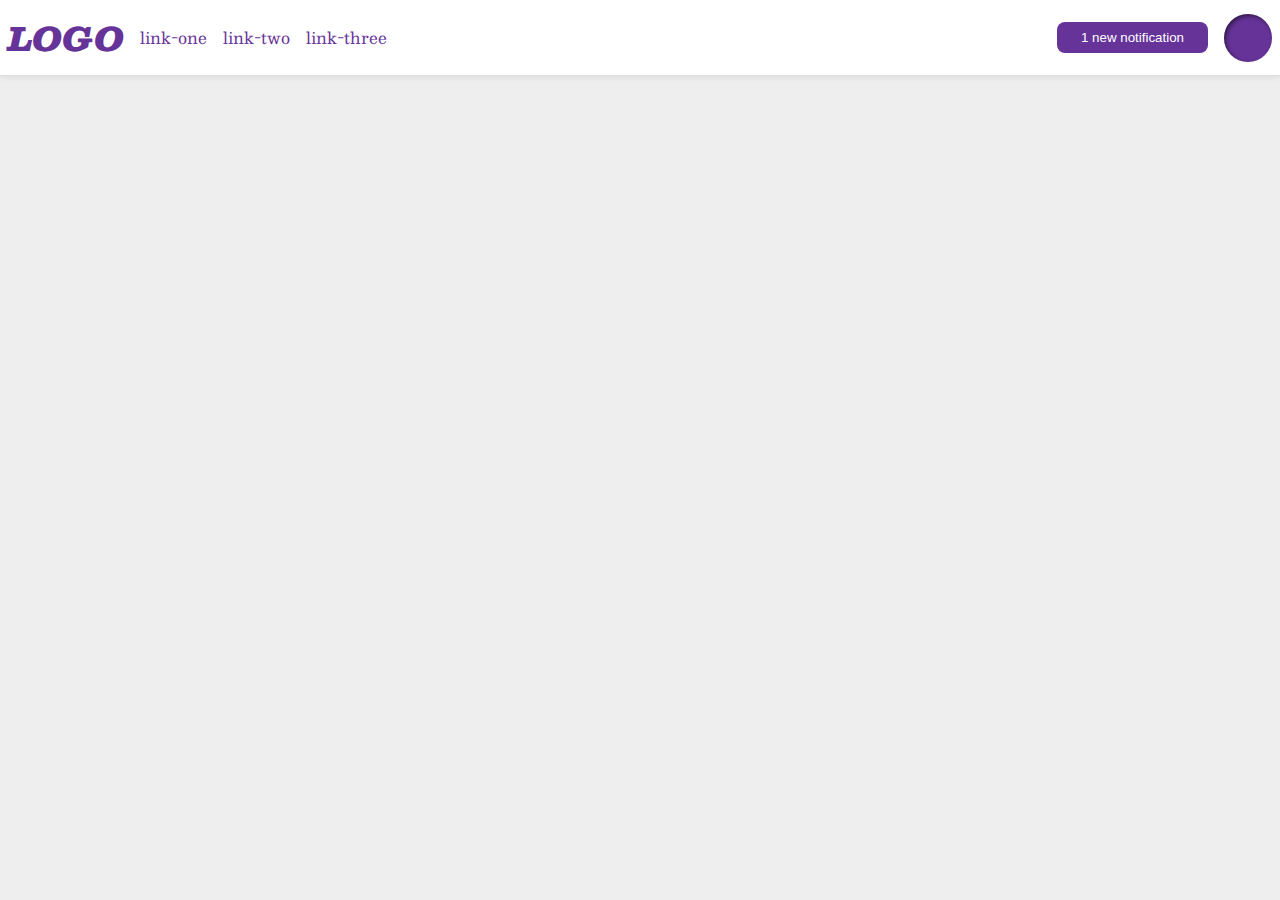
<file: flex/03-flex-header-2/index.html>
<!DOCTYPE html>
<html lang="en">
  <head>
    <meta charset="UTF-8">
    <meta http-equiv="X-UA-Compatible" content="IE=edge">
    <meta name="viewport" content="width=device-width, initial-scale=1.0">
    <title>Flex Header 2</title>
    <link rel="stylesheet" href="style.css">
  </head>
  <body>
    <div class="header">

      <div class="left-container">
        <div class="logo">
          LOGO
        </div>

        <ul class="links">
          <li><a href="google.com">link-one</a></li>
          <li><a href="google.com">link-two</a></li>
          <li><a href="google.com">link-three</a></li>
        </ul>
      </div>
      
      <div class="right-container">
         <button class="notifications">
        1 new notification
        </button>
        <div class="profile-image"></div>
      </div>

    </div>
  </body>
</html>
</file>
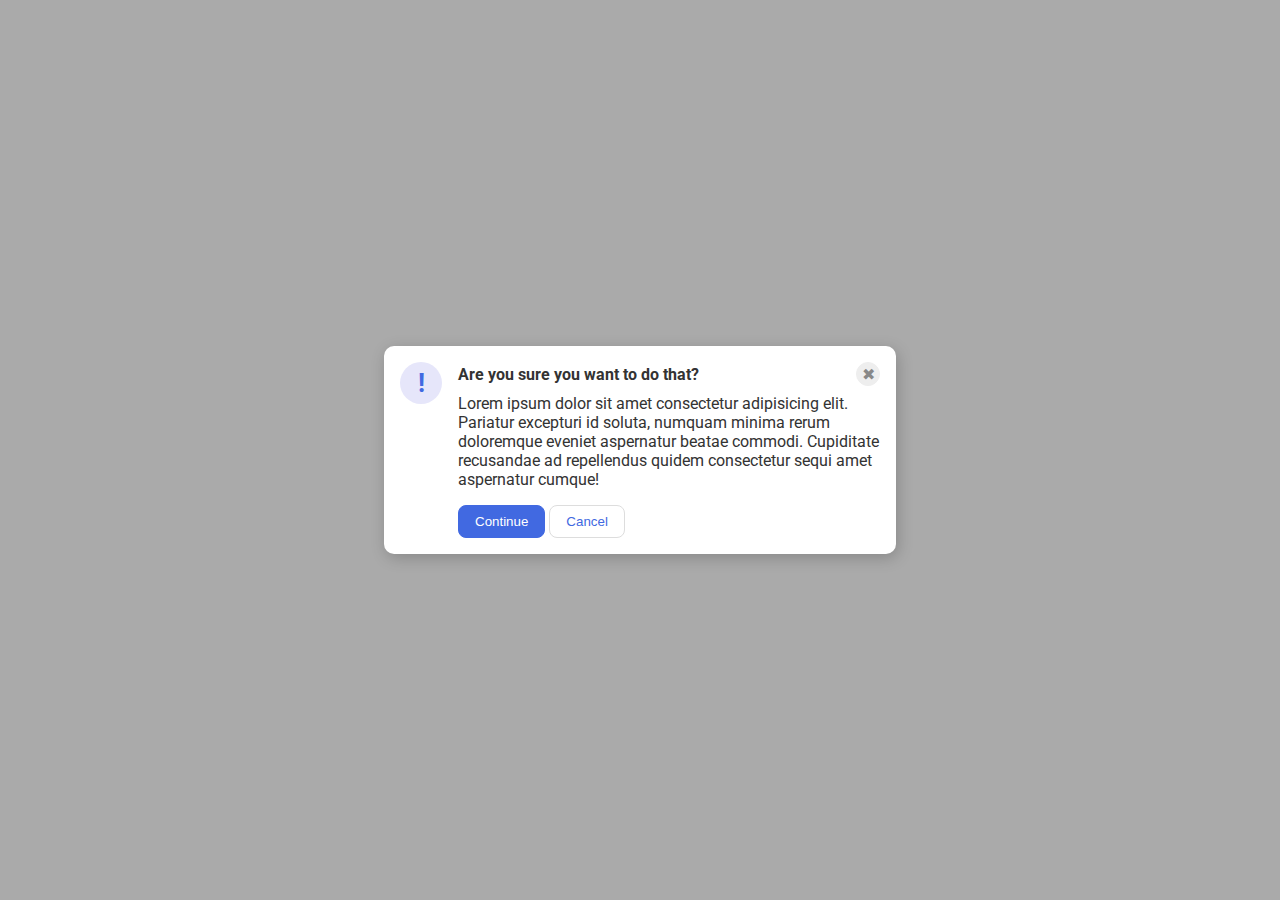
<file: flex/05-flex-modal/index.html>
<!DOCTYPE html>
<html lang="en">
  <head>
    <meta charset="UTF-8">
    <meta http-equiv="X-UA-Compatible" content="IE=edge">
    <meta name="viewport" content="width=device-width, initial-scale=1.0">
    <link rel="stylesheet" href="style.css">
    <title>Modal</title>
  </head>
  <body>
    <div class="modal">
      <div class="icon">!</div>

      <div class="container">
        <div class="header">Are you sure you want to do that?
          <button class="close-button">✖</button>
        </div>

        <div class="text">Lorem ipsum dolor sit amet consectetur adipisicing elit. Pariatur excepturi id soluta, numquam minima rerum doloremque eveniet aspernatur beatae commodi. Cupiditate recusandae ad repellendus quidem consectetur sequi amet aspernatur cumque!</div>
        <button class="continue">Continue</button>
        <button class="cancel">Cancel</button>
      </div>
      
    </div>
  </body>
</html>
</file>
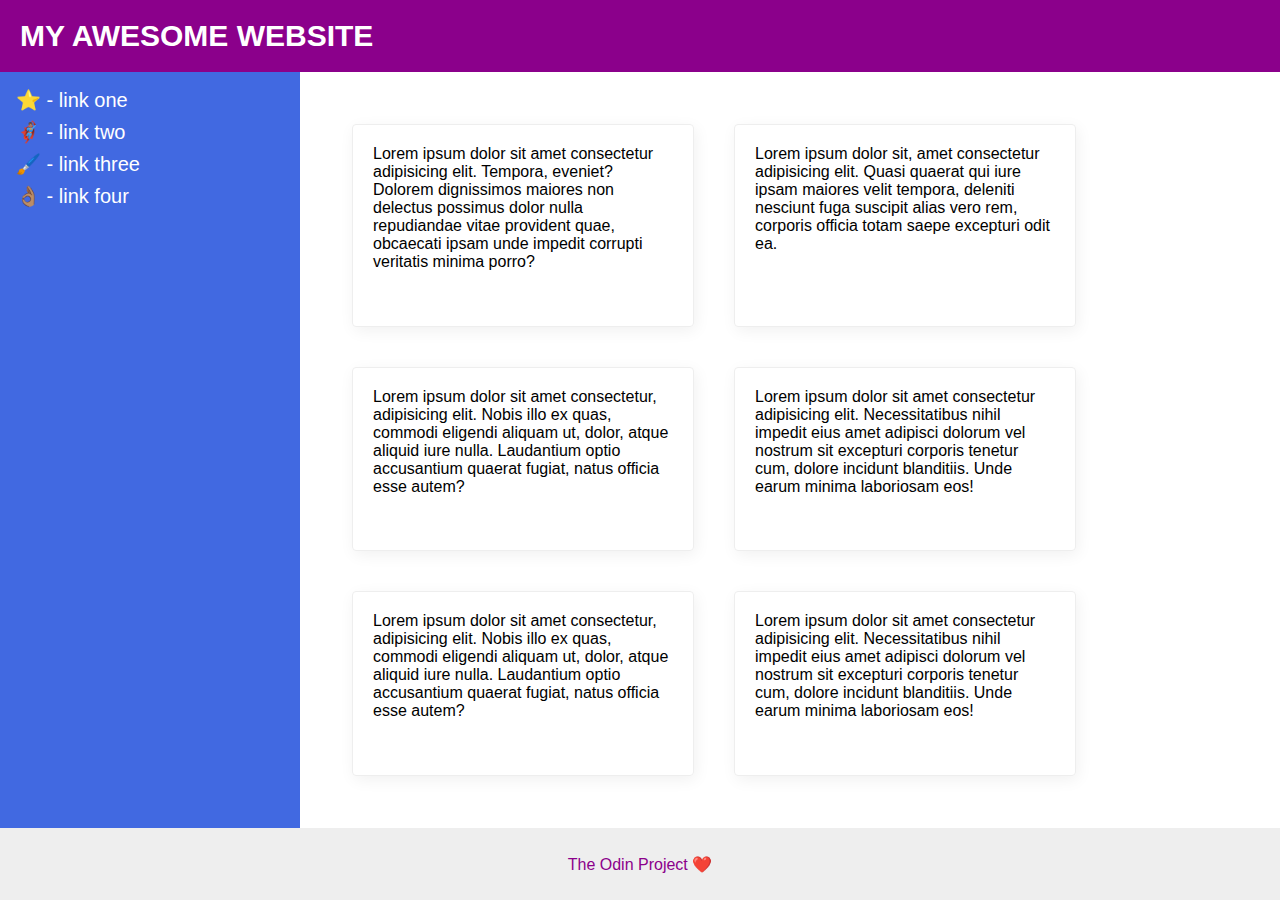
<file: flex/07-flex-layout-2/index.html>
<!DOCTYPE html>
<html lang="en">

<head>
  <meta charset="UTF-8">
  <meta http-equiv="X-UA-Compatible" content="IE=edge">
  <meta name="viewport" content="width=device-width, initial-scale=1.0">
  <title>The Holy Grail</title>
  <link rel="stylesheet" href="style.css">
</head>

<body>
  <div class="header">
    MY AWESOME WEBSITE
  </div>


  <div class="content-container">
    <div class="sidebar">
      <ul>
        <li><a href="#">⭐ - link one</a></li>
        <li><a href="#">🦸🏽‍♂️ - link two</a></li>
        <li><a href="#">🖌️ - link three</a></li>
        <li><a href="#">👌🏽 - link four</a></li>
      </ul>
    </div>

    <div class="card-container">
      <div class="card">Lorem ipsum dolor sit amet consectetur adipisicing elit. Tempora, eveniet? Dolorem dignissimos
        maiores non delectus possimus dolor nulla repudiandae vitae provident quae, obcaecati ipsam unde impedit
        corrupti veritatis minima porro?</div>
      <div class="card">Lorem ipsum dolor sit, amet consectetur adipisicing elit. Quasi quaerat qui iure ipsam maiores
        velit tempora, deleniti nesciunt fuga suscipit alias vero rem, corporis officia totam saepe excepturi odit ea.
      </div>
      <div class="card">Lorem ipsum dolor sit amet consectetur, adipisicing elit. Nobis illo ex quas, commodi eligendi
        aliquam ut, dolor, atque aliquid iure nulla. Laudantium optio accusantium quaerat fugiat, natus officia esse
        autem?</div>
      <div class="card">Lorem ipsum dolor sit amet consectetur adipisicing elit. Necessitatibus nihil impedit eius amet
        adipisci dolorum vel nostrum sit excepturi corporis tenetur cum, dolore incidunt blanditiis. Unde earum minima
        laboriosam eos!</div>
      <div class="card">Lorem ipsum dolor sit amet consectetur, adipisicing elit. Nobis illo ex quas, commodi eligendi
        aliquam ut, dolor, atque aliquid iure nulla. Laudantium optio accusantium quaerat fugiat, natus officia esse
        autem?</div>
      <div class="card">Lorem ipsum dolor sit amet consectetur adipisicing elit. Necessitatibus nihil impedit eius amet
        adipisci dolorum vel nostrum sit excepturi corporis tenetur cum, dolore incidunt blanditiis. Unde earum minima
        laboriosam eos!</div>
    </div>
  </div>

  <div class="footer">
    The Odin Project ❤️
  </div>
</body>

</html>
</file>
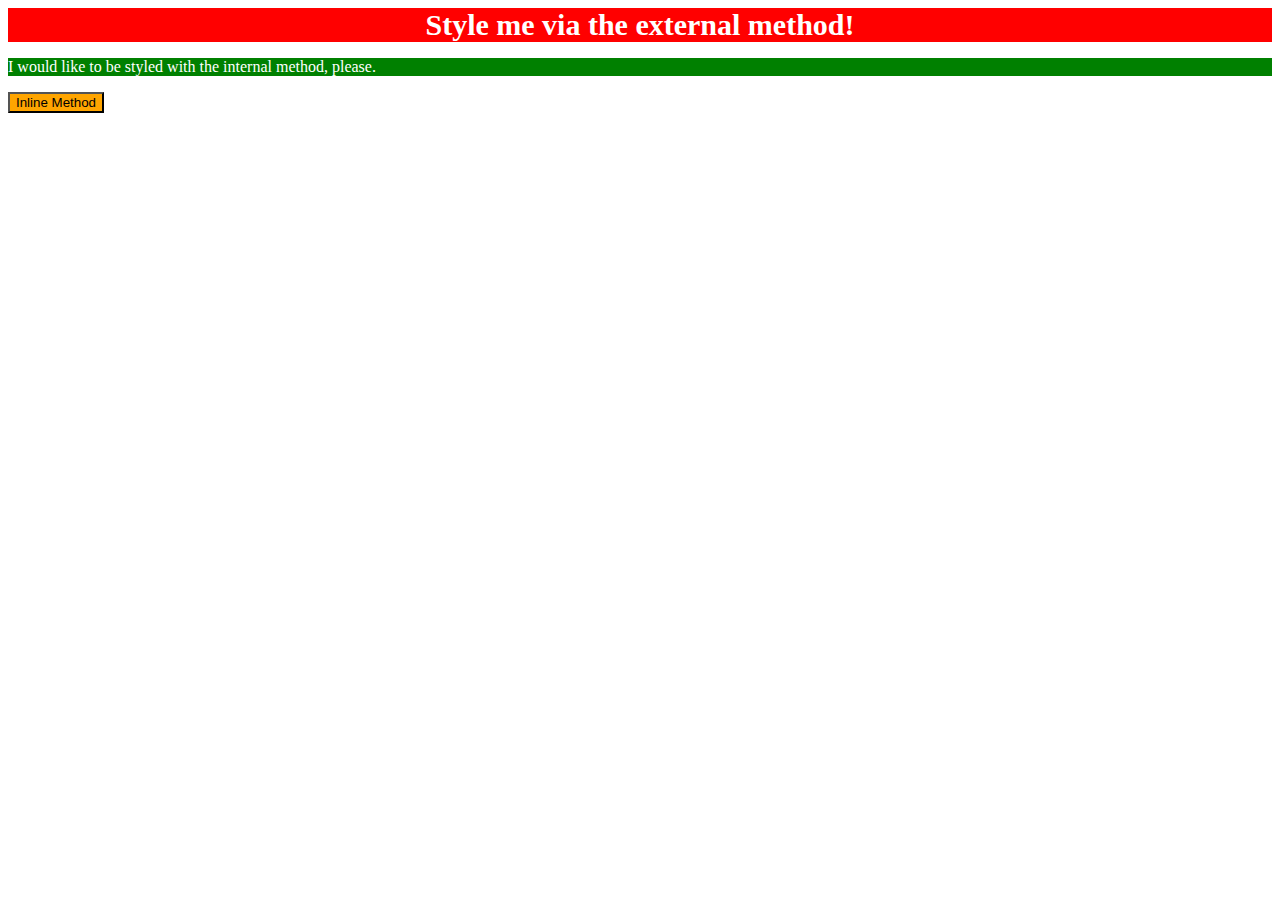
<file: foundations/01-css-methods/index.html>
<!DOCTYPE html>
<html lang="en">
  <head>
    <meta charset="UTF-8">
    <meta http-equiv="X-UA-Compatible" content="IE=edge">
    <meta name="viewport" content="width=device-width, initial-scale=1.0">
    <title>Methods for Adding CSS</title>
    <link rel="stylesheet" href="style.css">
    <style>
      p {
        background-color: green;
        color: white;
      }
    </style>
  </head>
  <body>
    <div>Style me via the external method!</div>
    <p>I would like to be styled with the internal method, please.</p>
    <button style="
      background-color: orange;
    ">Inline Method</button>
  </body>
</html>
</file>
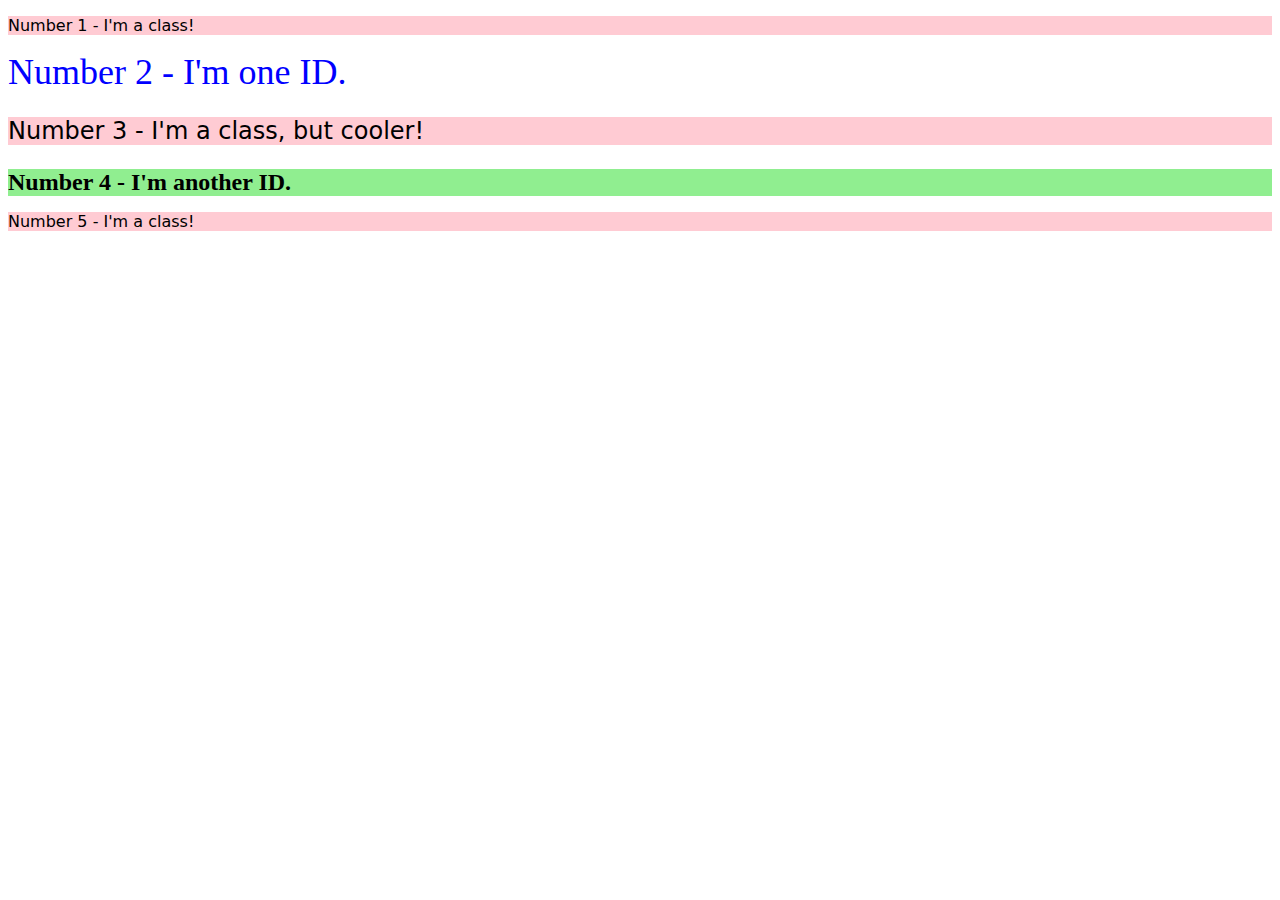
<file: foundations/02-class-id-selectors/index.html>
<!DOCTYPE html>
<html lang="en">
  <head>
    <meta charset="UTF-8">
    <meta http-equiv="X-UA-Compatible" content="IE=edge">
    <meta name="viewport" content="width=device-width, initial-scale=1.0">
    <title>Class and ID Selectors</title>
    <link rel="stylesheet" href="style.css">
  </head>
  <body>
    <p class="odd"> Number 1 - I'm a class!</p>
    <div id="second">Number 2 - I'm one ID.</div>
    <p class="odd adjust-font-size">Number 3 - I'm a class, but cooler!</p>
    <div id="fourth" class="adjust-font-size">Number 4 - I'm another ID.</div>
    <p class="odd">Number 5 - I'm a class!</p>
  </body>
</html>
</file>
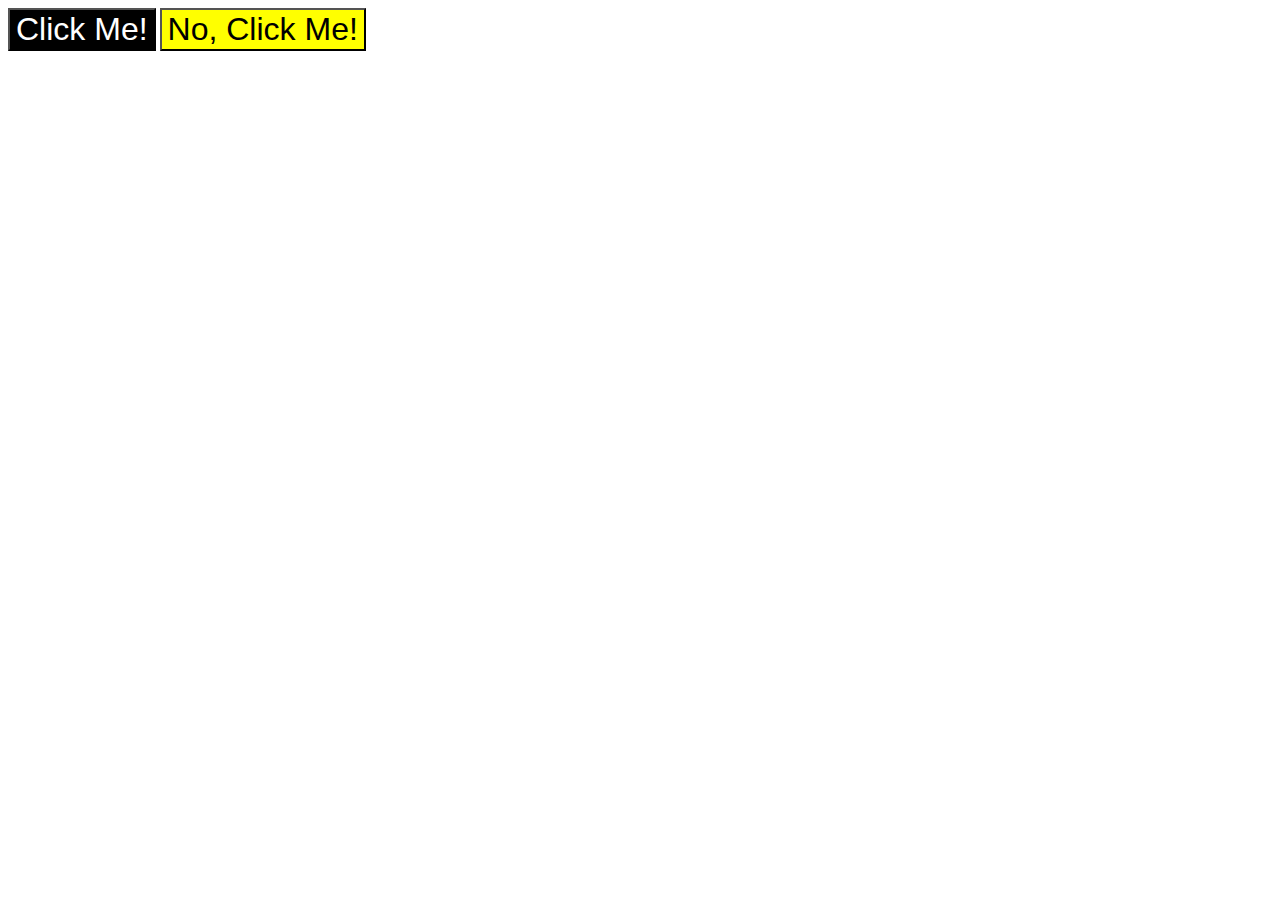
<file: foundations/03-grouping-selectors/index.html>
<!DOCTYPE html>
<html lang="en">
  <head>
    <meta charset="UTF-8">
    <meta http-equiv="X-UA-Compatible" content="IE=edge">
    <meta name="viewport" content="width=device-width, initial-scale=1.0">
    <title>Grouping Selectors</title>
    <link rel="stylesheet" href="style.css">
  </head>
  <body>
    <button class="black">Click Me!</button>
    <button class="yellow">No, Click Me!</button>
  </body>
</html>
</file>
<file: flex/03-flex-header-2/style.css>
/* this is some magical font-importing.  
you'll learn about it later. */
@import url('https://fonts.googleapis.com/css2?family=Besley:ital,wght@0,400;1,900&display=swap');

body {
  margin: 0;
  background: #eee;
  font-family: Besley, serif;
}

.header {
  background: white;
  border-bottom: 1px solid #ddd;
  box-shadow: 0 0 8px rgba(0,0,0,.1);

  display: flex;
  justify-content: space-between;
  align-items: center;
  padding: 8px;
}

.profile-image {
  background: rebeccapurple;
  box-shadow: inset 2px 2px 4px rgba(0,0,0,.5);
  border-radius: 50%;
  width: 48px;
  height: 48px;
}

.logo {
  color: rebeccapurple;
  font-size: 32px;
  font-weight: 900;
  font-style: italic;
}

button {
  border: none;
  border-radius: 8px;
  background: rebeccapurple;
  color: white;
  padding: 8px 24px;
}

a {
  /* this removes the line under our links */
  text-decoration: none;
  color: rebeccapurple;
}

ul {
  list-style-type: none;

  display: flex;
  padding: 0;
}

.links {
  gap: 16px;
}

.left-container,
.right-container {
  display: flex;
  justify-content: center;
  align-items: center;
  gap: 16px;
}
</file>
<file: flex/05-flex-modal/style.css>
@import url('https://fonts.googleapis.com/css2?family=Roboto:wght@400;700&display=swap');

html, body {
  height: 100%;
}

body {
  font-family: Roboto, sans-serif;
  margin: 0;
  background: #aaa;
  color: #333;
  /* I'll give you this one for free lol */
  display: flex;
  align-items: center;
  justify-content: center;
}

.modal {
  background: white;
  width: 480px;
  border-radius: 10px;
  box-shadow: 2px 4px 16px rgba(0,0,0,.2);
}

.icon {
  color: royalblue;
  font-size: 26px;
  font-weight: 700;
  background: lavender;
  width: 42px;
  height: 42px;
  border-radius: 50%;
  display: flex;
  align-items: center;
  justify-content: center;
}

.close-button {
  background: #eee;
  border-radius: 50%;
  color: #888;
  font-weight: 400;
  font-size: 16px;
  height: 24px;
  width: 24px;
  display: flex;
  align-items: center;
  justify-content: center;
  border: 1px solid #eee;
  padding: 0;
}

button {
  cursor: pointer;
  padding: 8px 16px;
  border-radius: 8px;
}

button.continue {
  background: royalblue;
  border: 1px solid royalblue;
  color: white;
}

button.cancel {
  background: white;
  border: 1px solid #ddd;
  color: royalblue;
}

.modal {
  display: flex;
  padding: 16px;
  gap: 16px;
}

.icon {
  flex-shrink: 0;
}

.header {
  display: flex;
  align-items: center;
  justify-content: space-between;
  font-weight: bold;
  margin-bottom: 8px;
}

.text {
  margin-bottom: 16px;
}

/*
  I learned to stop elements from getting squished in flexbox by using flex-shrink: 0
  I can use display: flex on the modal itself, and now we can wrap the right side in a div
  I learned to nest the X icon inside of the "Are you sure you want to do that" text, this way we can use display: flex to space between the button
  
*/
</file>
<file: flex/07-flex-layout-2/style.css>
body {
  font-family: -apple-system, BlinkMacSystemFont, 'Segoe UI', Roboto, Oxygen, Ubuntu, Cantarell, 'Open Sans', 'Helvetica Neue', sans-serif;
  margin: 0;
  min-height: 100vh;
}

.header {
  height: 72px;
  background: darkmagenta;
  color: white;
}

.footer {
  height: 72px;
  background: #eee;
  color: darkmagenta;
}

.sidebar {
  width: 300px;
  background: royalblue;
  box-sizing: border-box;
}

.card {
  border: 1px solid #eee;
  box-shadow: 2px 4px 16px rgba(0,0,0,.06);
  border-radius: 4px;
}

/*
  Make entire body flex-direction column to get allow sidebar and main content stretching plus footer at bottom

  Wrap sidebar and main content in container to enable flex
*/

.header {
  display: flex;
  align-items: center;
  font-weight: bold;
  font-size: 30px;
  padding-left: 20px;
}

body {
  display: flex;
  flex-direction: column;
}

.content-container {
  display: flex;
  flex: 1;
}

ul {
  list-style-type: none;
  padding: 0;
  margin: 0;
}

li {
  margin-bottom: 8px;
}

a {
  color: white;
  text-decoration: none;
  font-size: 20px;
}

.sidebar {
  min-width: 300px;
  padding: 16px;
  flex-shrink: 0;
}

.footer {
  display: flex;
  justify-content: center;
  align-items: center;
}

.card-container {
  display: flex;
  flex-wrap: wrap;
  padding: 32px;
}

.card {
  margin: 20px;
  width: 300px;
  padding: 20px;
}
</file>
<file: foundations/01-css-methods/style.css>
div {
  background-color: red;
  color: white;
  text-align: center;
  font-size: 30px;
  font-weight: bold;
}
</file>
<file: foundations/02-class-id-selectors/style.css>
.odd {
  background-color: rgb(255, 203, 211);
  font-family: Verdana, "DejaVu Sans", sans-serif;
}

#second {
  color: rgb(0, 0, 255);
  font-size: 36px;
}

.adjust-font-size {
  font-size: 24px;
}

#fourth {
  background-color: lightgreen;
  font-weight: bold;
}
</file>
<file: foundations/03-grouping-selectors/style.css>
.black,
.yellow {
  font-size: 32px;
  font-family: Helvetica, "Times New Roman", sans-serif;
}

.black {
  background-color: black;
  color: white;
}

.yellow {
  background-color: yellow;
}
</file>
